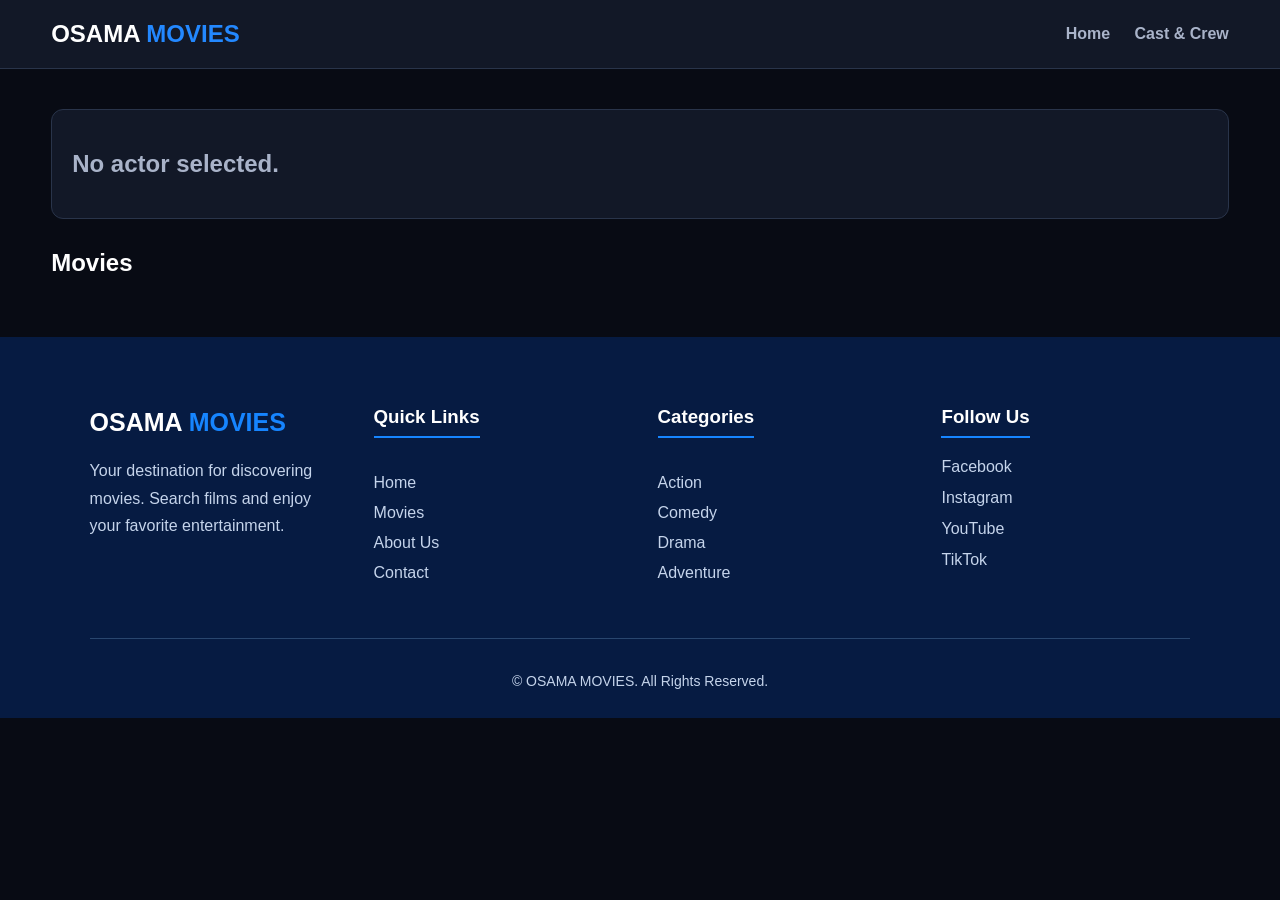
<file: actor.html>
<!DOCTYPE html>
<html lang="en">
<head>
  <meta charset="UTF-8">
  <meta name="viewport" content="width=device-width, initial-scale=1.0">
  <title>Actor Films | Osama Movies</title>
  <style>
    :root {
      --background: #080b14;
      --surface: #121827;
      --surface-light: #1b2437;
      --text: #f5f7ff;
      --muted: #a9b3c9;
      --blue: #2388ff;
      --border: #29344a;
      --radius-md: 12px;
      --radius-sm: 8px;
    }
    body { font-family: "Segoe UI", Arial, sans-serif; background: var(--background); color: var(--text); margin: 0; padding: 0; }
    
    .navbar { display: flex; justify-content: space-between; padding: 20px 4%; background: var(--surface); border-bottom: 1px solid var(--border); align-items: center; }
    .logo { font-size: 1.5rem; font-weight: 900; text-decoration: none; color: white; }
    .logo span { color: var(--blue); }
    .navbar nav a { color: var(--muted); text-decoration: none; margin-left: 20px; font-weight: 600; }
    .navbar nav a:hover { color: var(--blue); }
    
    .container { max-width: 1200px; margin: 40px auto; padding: 0 4%; }
    
    .actor-profile { display: flex; align-items: center; gap: 20px; margin-bottom: 30px; background: var(--surface); padding: 20px; border-radius: var(--radius-md); border: 1px solid var(--border); }
    .actor-avatar-large { width: 80px; height: 80px; border-radius: 50%; background: var(--surface-light); border: 3px solid var(--blue); display: flex; align-items: center; justify-content: center; font-size: 2rem; overflow: hidden; flex-shrink: 0; }
    .actor-avatar-large img { width: 100%; height: 100%; object-fit: cover; }
    .actor-details h1 { margin: 0 0 5px 0; font-size: 2rem; color: white; }
    .actor-details p { color: var(--muted); margin: 0; font-size: 1rem; }

    .movie-grid {
      display: grid;
      grid-template-columns: repeat(auto-fill, minmax(150px, 1fr));
      gap: 20px;
    }
    .movie-card {
      background: var(--surface);
      border: 1px solid var(--border);
      border-radius: var(--radius-md);
      overflow: hidden;
      transition: transform 0.3s, border-color 0.3s;
      display: flex;
      flex-direction: column;
    }
    .movie-card:hover {
      transform: translateY(-4px);
      border-color: var(--blue);
    }
    .movie-poster { width: 100%; aspect-ratio: 2 / 3; object-fit: cover; background: var(--surface-light); }
    .movie-info { padding: 12px; display: flex; flex-direction: column; flex: 1; }
    .movie-info h3 { font-size: 1rem; margin: 0 0 4px 0; color: white; white-space: nowrap; overflow: hidden; text-overflow: ellipsis; }
    .movie-info p { font-size: 0.85rem; color: var(--muted); margin: 0 0 12px 0; }
    .watch-button { display: block; text-align: center; background: var(--blue); color: white; padding: 8px; border-radius: var(--radius-sm); font-weight: bold; margin-top: auto; text-decoration: none; }
    .watch-button:hover { background: #0869d5; }

    
/* OSAMA MOVIES FOOTER */

.main-footer {
    background: #061b42;
    color: white;
    padding: 50px 7% 15px;
    font-family: Arial, sans-serif;
}

.footer-container {
    display: grid;
    grid-template-columns: repeat(4, 1fr);
    gap: 35px;
    max-width: 1200px;
    margin: auto;
}

.footer-section h3 {
    color: #ffffff;
    margin-bottom: 20px;
    border-bottom: 2px solid #1685ff;
    display: inline-block;
    padding-bottom: 8px;
}

.footer-logo {
    color: #ffffff;
    font-size: 25px;
    font-weight: bold;
}

.footer-logo span {
    color: #1685ff;
}

.footer-section p {
    color: #c5d4eb;
    line-height: 1.7;
}

.footer-section ul {
    list-style: none;
    padding: 0;
}

.footer-section ul li {
    margin-bottom: 12px;
}

.footer-section a {
    color: #c5d4eb;
    text-decoration: none;
    transition: 0.3s;
}

.footer-section a:hover {
    color: #1685ff;
    padding-left: 5px;
}

.social-links {
    display: flex;
    flex-direction: column;
    gap: 13px;
}

.footer-bottom {
    border-top: 1px solid #29466e;
    margin-top: 40px;
    padding-top: 20px;
    text-align: center;
    color: #c5d4eb;
    font-size: 14px;
}

.footer-bottom strong {
    color: #1685ff;
}

/* Mobile responsive */

@media (max-width: 768px) {
    .footer-container {
        grid-template-columns: repeat(2, 1fr);
    }
}

@media (max-width: 480px) {
    .footer-container {
        grid-template-columns: 1fr;
    }

    .main-footer {
        padding: 35px 7% 15px;
    }
}

  </style>
</head>
<body>

  <header class="navbar">
    <a class="logo" href="index.html">OSAMA <span>MOVIES</span></a>
    <nav>
      <a href="index.html">Home</a>
      <a href="cast.html">Cast & Crew</a>
    </nav>
  </header>

  <div class="container">
    <div class="actor-profile" id="actorProfile"></div>
    <h2 style="margin-bottom: 20px; color: white;" id="filmsTitle">Movies</h2>
    <div id="actorMovies" class="movie-grid"></div>
  </div>
    <footer class="main-footer">
    <div class="footer-container">

      <!-- Logo and description -->
      <div class="footer-section">
        <h2 class="footer-logo">
          OSAMA <span>MOVIES</span>
        </h2>
        <p>
          Your destination for discovering movies.
          Search films and enjoy your favorite entertainment.
        </p>
      </div>

      <!-- Quick links -->
      <div class="footer-section">
        <h3>Quick Links</h3>
        <ul>
          <li><a href="index.html">Home</a></li>
          <li><a href="index.html#movies">Movies</a></li>
          <li><a href="about.html">About Us</a></li>
          <li><a href="contact.html">Contact</a></li>
        </ul>
      </div>

      <!-- Categories -->
      <div class="footer-section">
        <h3>Categories</h3>
        <ul>
          <li><a href="#">Action</a></li>
          <li><a href="#">Comedy</a></li>
          <li><a href="#">Drama</a></li>
          <li><a href="#">Adventure</a></li>
        </ul>
      </div>

      <!-- Social media -->
      <div class="footer-section">
        <h3>Follow Us</h3>
        <div class="social-links">
          <a href="#" target="_blank">Facebook</a>
          <a href="#" target="_blank">Instagram</a>
          <a href="#" target="_blank">YouTube</a>
          <a href="#" target="_blank">TikTok</a>
        </div>
      </div>

    </div>

    <div class="footer-bottom">
      <p>&copy; <span id="yearNow"></span> OSAMA MOVIES. All Rights Reserved.</p>
      
    </div>
  </footer>

  <script>
    const DB_NAME = "osama_movies_db";
    const DB_VERSION = 2;
    const POSTER_STORE = "posters";

    function openDB() {
      return new Promise((resolve, reject) => {
        const req = indexedDB.open(DB_NAME, DB_VERSION);
        req.onupgradeneeded = () => {
          const db = req.result;
          if (!db.objectStoreNames.contains("videos")) db.createObjectStore("videos");
          if (!db.objectStoreNames.contains(POSTER_STORE)) db.createObjectStore(POSTER_STORE);
        };
        req.onsuccess = () => resolve(req.result);
        req.onerror = () => reject(req.error);
      });
    }

    async function getPosterBlob(id) {
      const db = await openDB();
      return new Promise((res, rej) => {
        const tx = db.transaction(POSTER_STORE, "readonly");
        const req = tx.objectStore(POSTER_STORE).get(id);
        req.onsuccess = () => res(req.result || null);
        req.onerror = () => rej(req.error);
      });
    }

    async function resolvePoster(film) {
      if (film.hasLocalPoster) {
        try {
          const blob = await getPosterBlob(film.id);
          if (blob) return URL.createObjectURL(blob);
        } catch {}
      }
      return film.poster || "";
    }

    async function resolveActorImage(imageString, actorName) {
      if (!imageString) return `<span>${actorName.charAt(0).toUpperCase()}</span>`; 
      if (imageString.startsWith("local:")) {
        const imgId = imageString.replace("local:", "");
        try {
           const blob = await getPosterBlob(imgId);
           if (blob) return `<img src="${URL.createObjectURL(blob)}" alt="${actorName}">`;
        } catch {}
      } else {
        return `<img src="${imageString}" alt="${actorName}">`;
      }
      return `<span>${actorName.charAt(0).toUpperCase()}</span>`;
    }

    const FILMS_KEY = "osama_free_films";
    const actorProfile = document.getElementById("actorProfile");
    const actorMovies = document.getElementById("actorMovies");
    const filmsTitle = document.getElementById("filmsTitle");

    function loadFilms() {
      try {
        const raw = localStorage.getItem(FILMS_KEY);
        return raw ? JSON.parse(raw) : [];
      } catch { return []; }
    }

    async function renderActor() {
      // ✅ Fata izina ry'umukinnyi muri URL (nka: actor.html?name=rocky)
      const urlParams = new URLSearchParams(window.location.search);
      const actorName = urlParams.get('name'); // ✅ Hano twahinduye 'id' tuyita 'name'

      if (!actorName) {
        actorProfile.innerHTML = `<h2 style="color:var(--muted);">No actor selected.</h2>`;
        return;
      }

      const films = loadFilms();
      
      // Shakisha filimi zifite uyu mukinnyi
      const actorFilms = films.filter(f => 
        f.cast && f.cast.split(",").map(a => a.trim().toLowerCase()).includes(actorName.toLowerCase())
      );

      if (actorFilms.length === 0) {
        actorProfile.innerHTML = `<h2 style="color:var(--muted);">Actor not found in any film.</h2>`;
        return;
      }

      // Fata amakuru y'umukinnyi (Bio, Image) kuva kuri filimi ye ya mbere
      const actorData = actorFilms[0]; 
      const bio = actorData.castBio || "No biography available.";
      const image = actorData.castImage || "";

      // Erekana Profile ye
      const avatarHtml = await resolveActorImage(image, actorName);
      actorProfile.innerHTML = `
        <div class="actor-avatar-large">${avatarHtml}</div>
        <div class="actor-details">
          <h1>${actorName}</h1>
          <p>${bio}</p>
        </div>
      `;

      filmsTitle.textContent = `Movies by ${actorName}`;

      // Erekana filimi ze
      actorMovies.innerHTML = "";
      for (const film of actorFilms) {
        const posterSrc = await resolvePoster(film);
        const posterHtml = posterSrc 
          ? `<img src="${posterSrc}" class="movie-poster" alt="poster">` 
          : `<div class="movie-poster" style="display:grid;place-items:center;font-size:0.8rem;">No img</div>`;

        const card = document.createElement("article");
        card.className = "movie-card";
        card.innerHTML = `
          ${posterHtml}
          <div class="movie-info">
            <h3>${film.title}</h3>
            <p>${film.year || 'N/A'} · ${film.category || 'Movie'}</p>
            <a href="watch.html?id=${encodeURIComponent(film.id)}" class="watch-button">▶ Watch Free</a>
          </div>
        `;
        actorMovies.appendChild(card);
      }
    }

    renderActor();
  </script>
</body>
</html>
</file>
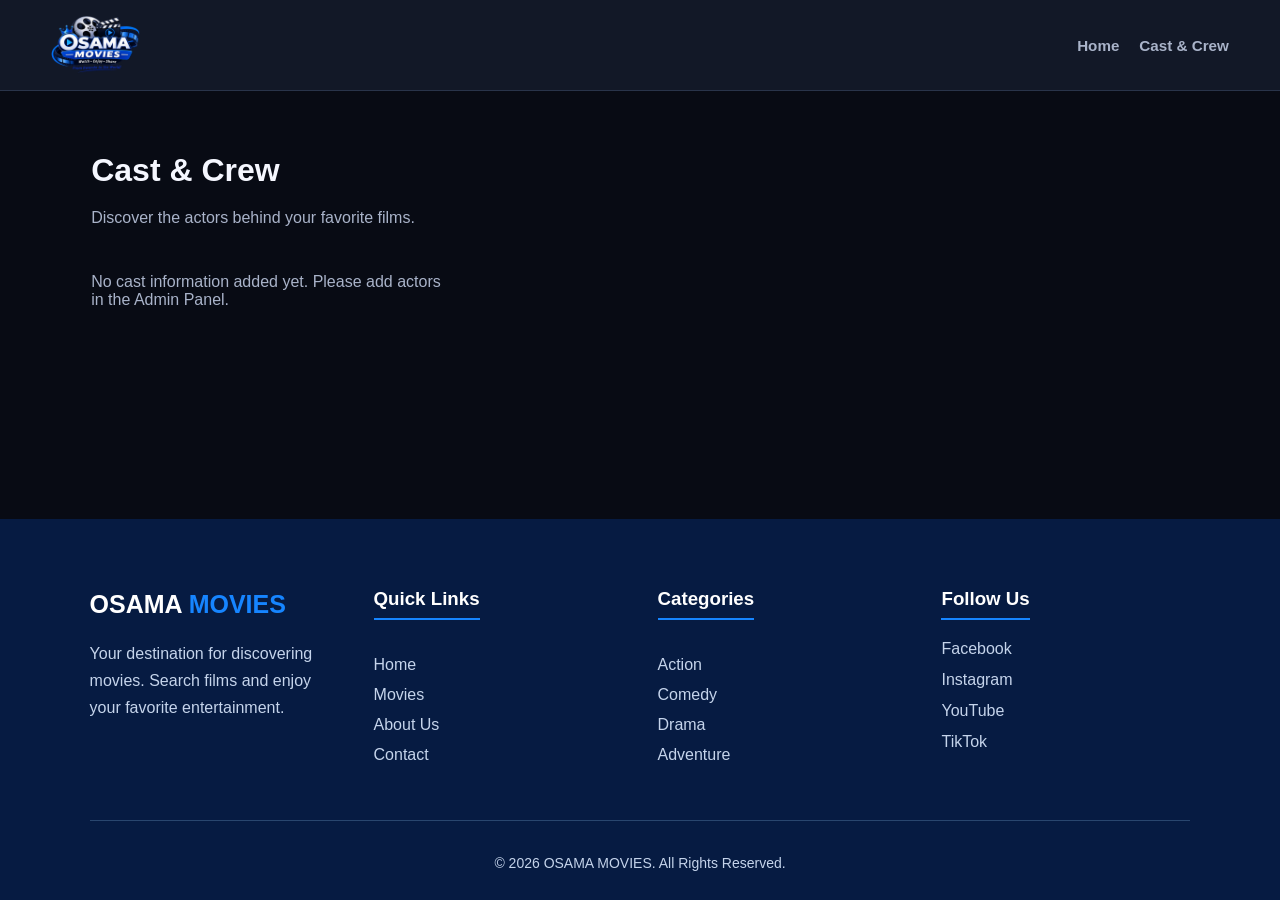
<file: cast.html>
<!DOCTYPE html>
<html lang="en">
<head>
  <meta charset="UTF-8">
  <meta name="viewport" content="width=device-width, initial-scale=1.0">
  <title>Cast & Crew | Osama Movies</title>
  <!-- Browser Tab Logo (Favicon) -->
<link rel="icon" type="image/png" href="logo.png">
  <style>
    :root {
      --background: #080b14;
      --surface: #121827;
      --surface-light: #1b2437;
      --text: #f5f7ff;
      --muted: #a9b3c9;
      --blue: #2388ff;
      --blue-dark: #0869d5;
      --border: #29344a;
      --radius-md: 12px;
      --radius-sm: 8px;
    }
    body { font-family: "Segoe UI", Arial, sans-serif; background: var(--background); color: var(--text); margin: 0; padding: 0; min-height: 100vh; display: flex; flex-direction: column; }
    
    .navbar { display: flex; justify-content: space-between; padding: 15px 4%; background: var(--surface); border-bottom: 1px solid var(--border); align-items: center; }
    
    /* Logo muri Navbar */
    .logo { display: flex; align-items: center; text-decoration: none; }
    .logo img { height: 60px; width: auto; transition: transform 0.2s ease; }
    .logo img:hover { transform: scale(1.05); }

    .navbar nav { display: flex; gap: 20px; align-items: center; }
    .navbar nav a { color: var(--muted); text-decoration: none; font-weight: 600; font-size: 0.95rem; }
    .navbar nav a:hover { color: var(--blue); }
    
    .container { max-width: 1200px; margin: 40px auto; padding: 0 4%; flex: 1; width: 100%; box-sizing: border-box; }
    h1 { font-size: 2rem; margin-bottom: 20px; }
    
    .cast-grid { display: grid; grid-template-columns: repeat(auto-fill, minmax(320px, 1fr)); gap: 24px; }
    
    .cast-card { background: var(--surface); border: 1px solid var(--border); border-radius: var(--radius-md); padding: 20px; transition: transform 0.2s, border-color 0.2s; }
    .cast-card:hover { border-color: var(--blue); transform: translateY(-4px); }
    
    .cast-header { display: flex; align-items: center; gap: 15px; margin-bottom: 15px; }
    .actor-link { display: flex; align-items: center; gap: 15px; text-decoration: none; width: 100%; }
    .actor-link:hover h3 { color: var(--blue-dark); }
    
    .actor-avatar { width: 50px; height: 50px; border-radius: 50%; background: var(--surface-light); border: 2px solid var(--border); display: flex; align-items: center; justify-content: center; font-size: 1.2rem; overflow: hidden; flex-shrink: 0; transition: border-color 0.2s; }
    .actor-link:hover .actor-avatar { border-color: var(--blue); }
    .actor-avatar img { width: 100%; height: 100%; object-fit: cover; }

    .cast-card h3 { color: var(--blue); margin: 0; font-size: 1.4rem; transition: color 0.2s; }
    .cast-card p { color: var(--muted); font-size: 0.95rem; margin-bottom: 20px; line-height: 1.6; }
    
    .film-list { list-style: none; padding: 0; border-top: 1px solid var(--border); padding-top: 15px; display: flex; flex-direction: column; gap: 10px; }
    .film-item { display: flex; align-items: center; gap: 15px; background: var(--surface-light); padding: 10px; border-radius: var(--radius-sm); text-decoration: none; transition: background 0.2s; }
    .film-item:hover { background: var(--border); }
    .film-poster-small { width: 45px; height: 65px; border-radius: 6px; object-fit: cover; background: var(--background); flex-shrink: 0; }
    .film-info-small { display: flex; flex-direction: column; }
    .film-title { color: white; font-size: 0.95rem; font-weight: 700; margin-bottom: 2px; }
    .film-year { color: var(--muted); font-size: 0.8rem; }
    .film-watch-btn { margin-left: auto; color: var(--blue); font-size: 0.8rem; font-weight: bold; }

    /* ============================================================
       ✅ FOOTER NSHYA (Dore CSS wanyeretse)
       ============================================================ */
    .main-footer {
        background: #061b42;
        color: white;
        padding: 50px 7% 15px;
        font-family: Arial, sans-serif;
        margin-top: auto;
    }

    .footer-container {
        display: grid;
        grid-template-columns: repeat(4, 1fr);
        gap: 35px;
        max-width: 1200px;
        margin: auto;
    }

    .footer-section h3 {
        color: #ffffff;
        margin-bottom: 20px;
        border-bottom: 2px solid #1685ff;
        display: inline-block;
        padding-bottom: 8px;
    }

    .footer-logo {
        color: #ffffff;
        font-size: 25px;
        font-weight: bold;
    }

    .footer-logo span {
        color: #1685ff;
    }

    .footer-section p {
        color: #c5d4eb;
        line-height: 1.7;
    }

    .footer-section ul {
        list-style: none;
        padding: 0;
    }

    .footer-section ul li {
        margin-bottom: 12px;
    }

    .footer-section a {
        color: #c5d4eb;
        text-decoration: none;
        transition: 0.3s;
    }

    .footer-section a:hover {
        color: #1685ff;
        padding-left: 5px;
    }

    .social-links {
        display: flex;
        flex-direction: column;
        gap: 13px;
    }

    .footer-bottom {
        border-top: 1px solid #29466e;
        margin-top: 40px;
        padding-top: 20px;
        text-align: center;
        color: #c5d4eb;
        font-size: 14px;
    }

    .footer-bottom strong {
        color: #1685ff;
    }

    /* Mobile responsive */
    @media (max-width: 768px) {
        .footer-container {
            grid-template-columns: repeat(2, 1fr);
        }
    }

    @media (max-width: 480px) {
        .footer-container {
            grid-template-columns: 1fr;
        }

        .main-footer {
            padding: 35px 7% 15px;
        }
    }

    /* Mobile ya Navbar na Cast */
    @media (max-width: 900px) {
      .logo img { height: 45px; }
      .navbar { flex-wrap: wrap; justify-content: center; gap: 10px; }
    }
  </style>
</head>
<body>

  <header class="navbar">
    <a class="logo" href="index.html">
      <img src="logo.png" alt="Osama Movies Logo">
    </a>
    <nav>
      <a href="index.html">Home</a>
      <a href="cast.html">Cast & Crew</a>
    </nav>
  </header>

  <div class="container">
    <h1>Cast & Crew</h1>
    <p style="color: var(--muted); margin-bottom: 30px;">Discover the actors behind your favorite films.</p>
    
    <div id="castGrid" class="cast-grid"></div>
  </div>

  <!-- ============================================================
       ✅ FOOTER (Nk'uko wayanditse)
       ============================================================ -->
  <footer class="main-footer">
    <div class="footer-container">

      <!-- Logo and description -->
      <div class="footer-section">
        <h2 class="footer-logo">
          OSAMA <span>MOVIES</span>
        </h2>
        <p>
          Your destination for discovering movies.
          Search films and enjoy your favorite entertainment.
        </p>
      </div>

      <!-- Quick links -->
      <div class="footer-section">
        <h3>Quick Links</h3>
        <ul>
          <li><a href="index.html">Home</a></li>
          <li><a href="index.html#movies">Movies</a></li>
          <li><a href="about.html">About Us</a></li>
          <li><a href="contact.html">Contact</a></li>
        </ul>
      </div>

      <!-- Categories -->
      <div class="footer-section">
        <h3>Categories</h3>
        <ul>
          <li><a href="#">Action</a></li>
          <li><a href="#">Comedy</a></li>
          <li><a href="#">Drama</a></li>
          <li><a href="#">Adventure</a></li>
        </ul>
      </div>

      <!-- Social media -->
      <div class="footer-section">
        <h3>Follow Us</h3>
        <div class="social-links">
          <a href="#" target="_blank">Facebook</a>
          <a href="#" target="_blank">Instagram</a>
          <a href="#" target="_blank">YouTube</a>
          <a href="#" target="_blank">TikTok</a>
        </div>
      </div>

    </div>

    <div class="footer-bottom">
      <p>&copy; <span id="yearNow"></span> OSAMA MOVIES. All Rights Reserved.</p>
      
    </div>
  </footer>

  <script>
    /* ============================================================
       IndexedDB helper (Gusoma amafoto yabitswe)
       ============================================================ */
    const DB_NAME = "osama_movies_db";
    const DB_VERSION = 2;
    const POSTER_STORE = "posters";

    function openDB() {
      return new Promise((resolve, reject) => {
        const req = indexedDB.open(DB_NAME, DB_VERSION);
        req.onupgradeneeded = () => {
          const db = req.result;
          if (!db.objectStoreNames.contains("videos")) db.createObjectStore("videos");
          if (!db.objectStoreNames.contains(POSTER_STORE)) db.createObjectStore(POSTER_STORE);
        };
        req.onsuccess = () => resolve(req.result);
        req.onerror = () => reject(req.error);
      });
    }

    async function getPosterBlob(id) {
      const db = await openDB();
      return new Promise((res, rej) => {
        const tx = db.transaction(POSTER_STORE, "readonly");
        const req = tx.objectStore(POSTER_STORE).get(id);
        req.onsuccess = () => res(req.result || null);
        req.onerror = () => rej(req.error);
      });
    }

    async function resolvePoster(film) {
      if (film.hasLocalPoster) {
        try {
          const blob = await getPosterBlob(film.id);
          if (blob) return URL.createObjectURL(blob);
        } catch {}
      }
      return film.poster || "";
    }

    async function resolveActorImage(imageString, actorName) {
      if (!imageString) return `<span>${actorName.charAt(0).toUpperCase()}</span>`; 
      
      if (imageString.startsWith("local:")) {
        const imgId = imageString.replace("local:", "");
        try {
           const blob = await getPosterBlob(imgId);
           if (blob) return `<img src="${URL.createObjectURL(blob)}" alt="${actorName}">`;
        } catch {}
      } else {
        return `<img src="${imageString}" alt="${actorName}">`;
      }
      
      return `<span>${actorName.charAt(0).toUpperCase()}</span>`;
    }

    /* ============================================================
       Cast Page Logic
       ============================================================ */
    const FILMS_KEY = "osama_free_films";
    const castGrid = document.getElementById("castGrid");

    function loadFilms() {
      try {
        const raw = localStorage.getItem(FILMS_KEY);
        return raw ? JSON.parse(raw) : [];
      } catch { return []; }
    }

    async function renderCast() {
      const films = loadFilms();
      const filmsWithCast = films.filter(f => f.cast && f.cast.trim() !== "");
      
      if (!filmsWithCast.length) {
        castGrid.innerHTML = "<p style='color:var(--muted);'>No cast information added yet. Please add actors in the Admin Panel.</p>";
        return;
      }

      const actorsMap = {};

      filmsWithCast.forEach(film => {
        const actors = film.cast.split(",").map(a => a.trim());
        
        actors.forEach(actorName => {
          if (!actorName) return;
          if (!actorsMap[actorName]) {
            actorsMap[actorName] = {
              name: actorName,
              bio: film.castBio || "No biography available.",
              image: film.castImage || "", 
              films: []
            };
          }
          actorsMap[actorName].films.push(film);
        });
      });

      castGrid.innerHTML = "";

      for (const actor of Object.values(actorsMap)) {
        const avatarHtml = await resolveActorImage(actor.image, actor.name);

        let filmsHtml = "";
        for (const f of actor.films) {
          const posterSrc = await resolvePoster(f);
          const posterHtml = posterSrc 
            ? `<img src="${posterSrc}" class="film-poster-small" alt="poster">` 
            : `<div class="film-poster-small" style="display:grid;place-items:center;font-size:0.6rem;">No img</div>`;

          filmsHtml += `
            <a href="watch.html?id=${encodeURIComponent(f.id)}" class="film-item">
              ${posterHtml}
              <div class="film-info-small">
                <span class="film-title">${f.title}</span>
                <span class="film-year">${f.year || 'N/A'} · ${f.category || 'Movie'}</span>
              </div>
              <span class="film-watch-btn">▶ Watch</span>
            </a>
          `;
        }

        const card = document.createElement("div");
        card.className = "cast-card";
        
        card.innerHTML = `
          <a href="actor.html?name=${encodeURIComponent(actor.name)}" class="actor-link">
            <div class="actor-avatar">${avatarHtml}</div>
            <h3>${actor.name}</h3>
          </a>
          <p>${actor.bio}</p>
          <h4 style="font-size: 0.95rem; margin-bottom: 12px; color: white;">Movies:</h4>
          <div style="display: flex; flex-direction: column; gap: 10px;">
            ${filmsHtml}
          </div>
        `;
        castGrid.appendChild(card);
      }
    }

    document.getElementById("yearNow").textContent = new Date().getFullYear();
    renderCast();
  </script>
</body>
</html>
</file>
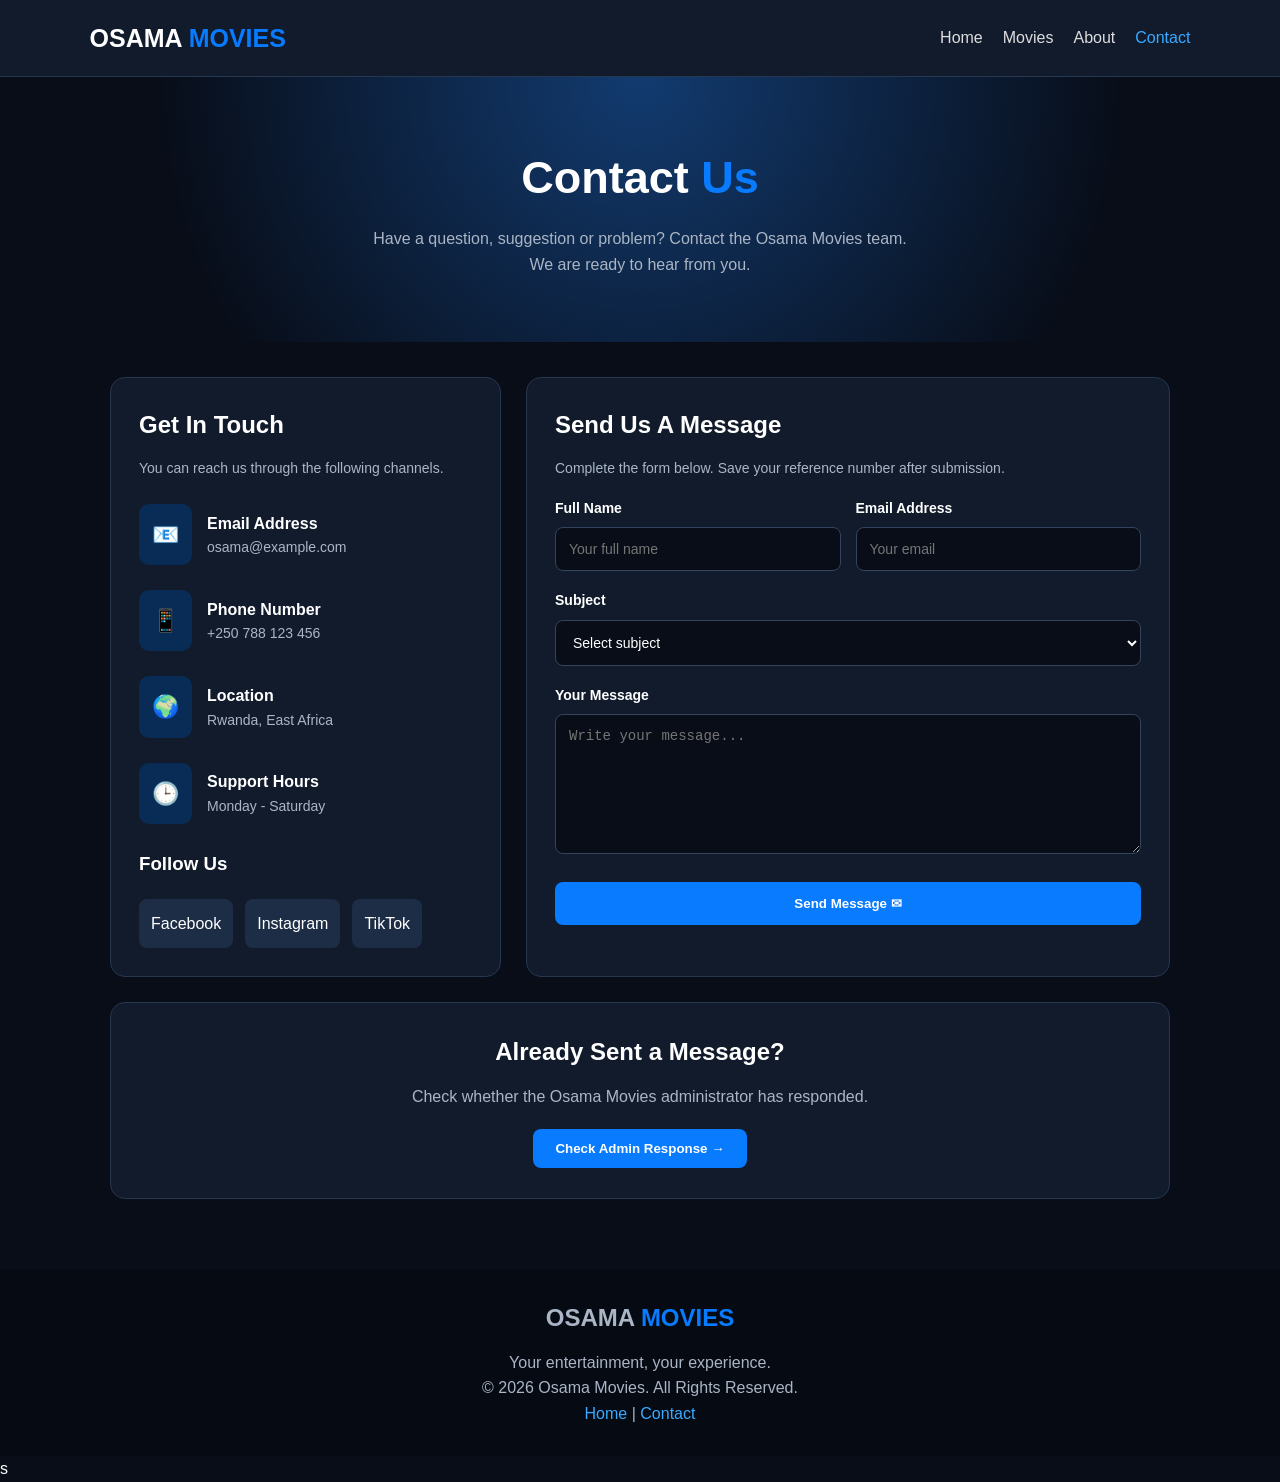
<file: contact.html>
<!DOCTYPE html>
<html lang="en">
<head>
<meta charset="UTF-8">
<meta name="viewport" content="width=device-width, initial-scale=1.0">
<title>Contact Us | Osama Movies</title>
<!-- Browser Tab Logo (Favicon) -->
<link rel="icon" type="image/png" href="logo.png">
<style>
*{margin:0;padding:0;box-sizing:border-box}
body{font-family:Arial,sans-serif;background:#080d18;color:white;line-height:1.6}
header{background:#111b2c;padding:18px 7%;display:flex;justify-content:space-between;align-items:center;flex-wrap:wrap;gap:15px;border-bottom:1px solid #263750}
.logo{font-size:25px;font-weight:bold;color:white;text-decoration:none}
.logo span{color:#087bff}
nav{display:flex;gap:20px;flex-wrap:wrap}
nav a{color:#ddd;text-decoration:none}
nav a:hover,nav a.active{color:#39aaff}
.hero{text-align:center;padding:65px 20px;background:radial-gradient(circle at top,#123b70,transparent 70%)}
.hero h1{font-size:45px;margin-bottom:12px}
.hero h1 span{color:#087bff}
.hero p{color:#aab5c5;max-width:550px;margin:auto}
.container{max-width:1100px;margin:auto;padding:35px 20px 70px}
.grid{display:grid;grid-template-columns:.85fr 1.4fr;gap:25px}
.panel{background:#111b2c;border:1px solid #263750;border-radius:15px;padding:28px}
h2{margin-bottom:12px}
.muted{color:#aab5c5;font-size:14px}
.info{display:flex;gap:15px;align-items:center;margin:25px 0}
.icon{background:#092c56;padding:13px;border-radius:10px;font-size:22px}
.info a{color:#aab5c5;text-decoration:none}
.info a:hover{color:#39aaff}
.social{display:flex;gap:12px;margin-top:20px}
.social a{background:#1c2d45;color:white;text-decoration:none;padding:12px;border-radius:8px}
.social a:hover{background:#087bff}
.form-row{display:grid;grid-template-columns:1fr 1fr;gap:15px}
.form-group{margin-top:18px}
label{display:block;margin-bottom:8px;font-weight:bold;font-size:14px}
input,select,textarea{width:100%;padding:13px;background:#080d18;border:1px solid #34445c;border-radius:8px;color:white;font-size:14px;outline:none}
input:focus,select:focus,textarea:focus{border-color:#087bff}
textarea{min-height:140px;resize:vertical}
button{width:100%;padding:14px;background:#087bff;color:white;border:0;border-radius:8px;font-weight:bold;cursor:pointer;margin-top:20px}
button:hover{background:#0053c7}
#status{margin-top:18px;color:#65d9a1;overflow-wrap:anywhere}
.response{margin-top:25px;text-align:center;padding:30px;background:#111b2c;border:1px solid #263750;border-radius:15px}
.response p{color:#aab5c5;margin:10px 0 20px}
.response button{display:inline-block;background:#087bff;color:white;padding:12px 22px;border-radius:8px;text-decoration:none;width:auto;margin-top:0;}
footer{text-align:center;background:#050a13;padding:30px 15px;color:#aab5c5}
footer span{color:#087bff}
footer a{color:#39aaff;text-decoration:none}
@media(max-width:750px){.grid{grid-template-columns:1fr}header{justify-content:center}nav{justify-content:center}}
@media(max-width:500px){.form-row{grid-template-columns:1fr;gap:0}.hero h1{font-size:35px}.panel{padding:20px}}

/* ✅ MODAL STYLES (Kuri Check Response) */
.modal {
  display: none; 
  position: fixed; 
  z-index: 1000; 
  left: 0; top: 0; 
  width: 100%; height: 100%; 
  background-color: rgba(0,0,0,0.8); 
  backdrop-filter: blur(5px);
  align-items: center;
  justify-content: center;
}
.modal-content {
  background: #111b2c; 
  border: 1px solid #34445c;
  border-radius: 15px; 
  padding: 30px; 
  max-width: 500px; 
  width: 90%; 
  position: relative;
  box-shadow: 0 10px 30px rgba(0,0,0,0.5);
}
.close-btn {
  position: absolute; top: 15px; right: 20px;
  font-size: 24px; color: #aab5c5; cursor: pointer;
}
.close-btn:hover { color: #087bff; }
.msg-details{background:#080d18;padding:15px;border-radius:8px;border-left:3px solid #087bff;margin-bottom:15px; text-align:left;}
.msg-details strong{color:#39aaff;}
.reply-box{background:#0c1f38;padding:15px;border-radius:8px;border-left:3px solid #65d9a1; text-align:left;}
.reply-box strong{color:#65d9a1;}
</style>
</head>

<body>

<header>
    <a href="index.html" class="logo">OSAMA <span>MOVIES</span></a>
    <nav>
        <a href="index.html">Home</a>
        <a href="index.html#movies">Movies</a>
        <a href="about.html">About</a>
        <a href="contact.html" class="active">Contact</a>
    </nav>
</header>

<section class="hero">
    <h1>Contact <span>Us</span></h1>
    <p>Have a question, suggestion or problem? Contact the Osama Movies team. We are ready to hear from you.</p>
</section>

<main class="container">

<div class="grid">

<section class="panel">
    <h2>Get In Touch</h2>
    <p class="muted">You can reach us through the following channels.</p>

    <div class="info">
        <div class="icon">📧</div>
        <div>
            <strong>Email Address</strong>
            <p class="muted">osama@example.com</p>
        </div>
    </div>

    <div class="info">
        <div class="icon">📱</div>
        <div>
            <strong>Phone Number</strong>
            <p class="muted">+250 788 123 456</p>
        </div>
    </div>

    <div class="info">
        <div class="icon">🌍</div>
        <div>
            <strong>Location</strong>
            <p class="muted">Rwanda, East Africa</p>
        </div>
    </div>

    <div class="info">
        <div class="icon">🕒</div>
        <div>
            <strong>Support Hours</strong>
            <p class="muted">Monday - Saturday</p>
        </div>
    </div>

    <h3>Follow Us</h3>
    <div class="social">
        <a href="https://facebook.com/" target="_blank">Facebook</a>
        <a href="https://instagram.com/" target="_blank">Instagram</a>
        <a href="https://tiktok.com/" target="_blank">TikTok</a>
    </div>
</section>

<section class="panel">
    <h2>Send Us A Message</h2>
    <p class="muted">Complete the form below. Save your reference number after submission.</p>

    <form id="contactForm">

        <div class="form-row">
            <div class="form-group">
                <label for="name">Full Name</label>
                <input type="text" id="name" placeholder="Your full name" required>
            </div>

            <div class="form-group">
                <label for="email">Email Address</label>
                <input type="email" id="email" placeholder="Your email" required>
            </div>
        </div>

        <div class="form-group">
            <label for="subject">Subject</label>
            <select id="subject" required>
                <option value="">Select subject</option>
                <option>General Inquiry</option>
                <option>Technical Support</option>
                <option>Movie Request</option>
                <option>Report a Problem</option>
                <option>Suggestion</option>
            </select>
        </div>

        <div class="form-group">
            <label for="message">Your Message</label>
            <textarea id="message" placeholder="Write your message..." required></textarea>
        </div>

        <button type="submit">Send Message ✉</button>
        <div id="status" aria-live="polite"></div>

    </form>
</section>

</div>

<!-- ✅ HANO: Iyi ni buto ihinduye ijya muri Modal (Ntabwo ijya kuri page indi) -->
<section class="response">
    <h2>Already Sent a Message?</h2>
    <p>Check whether the Osama Movies administrator has responded.</p>
    <button onclick="openModal()">Check Admin Response →</button>
</section>

</main>

<!-- ✅ MODAL YO KUREBA IGISUBIZO -->
<div id="responseModal" class="modal">
  <div class="modal-content">
    <span class="close-btn" onclick="closeModal()">&times;</span>
    <h2 style="color:#39aaff; margin-bottom:15px;">Check Response</h2>
    <div class="form-group">
      <label for="refNum">Reference Number</label>
      <input type="text" id="refNum" placeholder="e.g. OSM-12345678">
    </div>
    <button onclick="checkResponse()">🔍 Check Now</button>

    <div id="modalResponseBox" style="margin-top:20px;">
      <!-- Ibyavuye mu bushakashatsi bizaza hano -->
    </div>
  </div>
</div>

<footer>
    <h2>OSAMA <span>MOVIES</span></h2>
    <p>Your entertainment, your experience.</p>
    <p>© 2026 Osama Movies. All Rights Reserved.</p>
    <p><a href="index.html">Home</a> | <a href="contact.html">Contact</a></p>
</footer>

<script>
// ✅ Iyi ni yo KEY ihuye na admin.html
const MESSAGES_KEY = "osama_contact_messages"; 

/* ============================================================
   1) LOGIC YO KOOHEREZA UBUTUMWA
   ============================================================ */
const form = document.getElementById("contactForm");
const statusBox = document.getElementById("status");

form.addEventListener("submit", function(e) {
    e.preventDefault();

    const name = document.getElementById("name").value.trim();
    const email = document.getElementById("email").value.trim();
    const subject = document.getElementById("subject").value;
    const message = document.getElementById("message").value.trim();

    if (!name || !email || !subject || !message) {
        statusBox.textContent = "Please complete all fields.";
        return;
    }

    try {
        const messages = JSON.parse(
            localStorage.getItem(MESSAGES_KEY) || "[]"
        );

        const reference = "OSM-" +
            Date.now().toString().slice(-8) +
            Math.floor(Math.random() * 90 + 10);

        messages.push({
            id: reference,
            name,
            email,
            subject,
            message,
            reply: "",
            status: "pending", 
            date: new Date().toISOString(),
            repliedAt: ""
        });

        localStorage.setItem(
            MESSAGES_KEY,
            JSON.stringify(messages)
        );

        statusBox.replaceChildren();

        const success = document.createElement("p");
        success.textContent = "Your message was saved successfully!";
        statusBox.appendChild(success);

        const ref = document.createElement("strong");
        ref.textContent = "Reference: " + reference;
        statusBox.appendChild(ref);

        const instruction = document.createElement("p");
        instruction.textContent = "Save this reference number to check your response.";
        statusBox.appendChild(instruction);

        form.reset();

    } catch (error) {
        statusBox.textContent = "Unable to save your message. Please try again.";
    }
});

/* ============================================================
   2) LOGIC YO KUREBA IGISUBIZO (Muri Modal)
   ============================================================ */
function openModal() {
    document.getElementById("responseModal").style.display = "flex";
    document.getElementById("modalResponseBox").innerHTML = ""; // Siba ibisanzwe
    document.getElementById("refNum").value = "";
}

function closeModal() {
    document.getElementById("responseModal").style.display = "none";
}

function checkResponse() {
    const refNum = document.getElementById("refNum").value.trim();
    const box = document.getElementById("modalResponseBox");

    if (!refNum) {
        box.innerHTML = `<p style="color:#fca5a5; margin-top:10px;">Please enter your reference number.</p>`;
        return;
    }

    try {
        const messages = JSON.parse(localStorage.getItem(MESSAGES_KEY) || "[]");
        const myMsg = messages.find(m => m.id === refNum);

        if (!myMsg) {
            box.innerHTML = `<div class="msg-details" style="border-left-color:#dc2626; color:#fca5a5;"><strong>❌ Not Found</strong><p>No message found with that reference number.</p></div>`;
            return;
        }

        const statusColor = myMsg.status === "replied" ? "#65d9a1" : "#ffc93c";
        const statusText = myMsg.status === "replied" ? "Replied" : "Pending";

        let html = `
            <div class="msg-details">
                <strong>Subject:</strong> ${myMsg.subject}<br>
                <strong>Your Message:</strong><br> ${myMsg.message}<br>
                <span class="muted" style="display:block; margin-top:5px;">Sent: ${new Date(myMsg.date).toLocaleString()}</span>
            </div>
            <h3 style="color:${statusColor}; margin-bottom:10px;">Status: ${statusText}</h3>
        `;

        if (myMsg.reply) {
            html += `
                <div class="reply-box">
                    <strong>Admin Reply:</strong>
                    <p style="margin-top:5px;">${myMsg.reply}</p>
                    <span class="muted" style="display:block; margin-top:8px; font-size:12px;">Replied: ${new Date(myMsg.repliedAt).toLocaleString()}</span>
                </div>
            `;
        } else {
            html += `<p class="muted">Admin has not replied yet. Please check back later.</p>`;
        }

        box.innerHTML = html;

    } catch (error) {
        console.error(error);
        box.innerHTML = `<p style="color:#fca5a5;">Error reading messages.</p>`;
    }
}

// Kugira ngo iyo ukanze hanze ya modal ifunge
window.onclick = function(event) {
    const modal = document.getElementById("responseModal");
    if (event.target === modal) {
        closeModal();
    }
};
</script>

</body>
</html>s
</file>
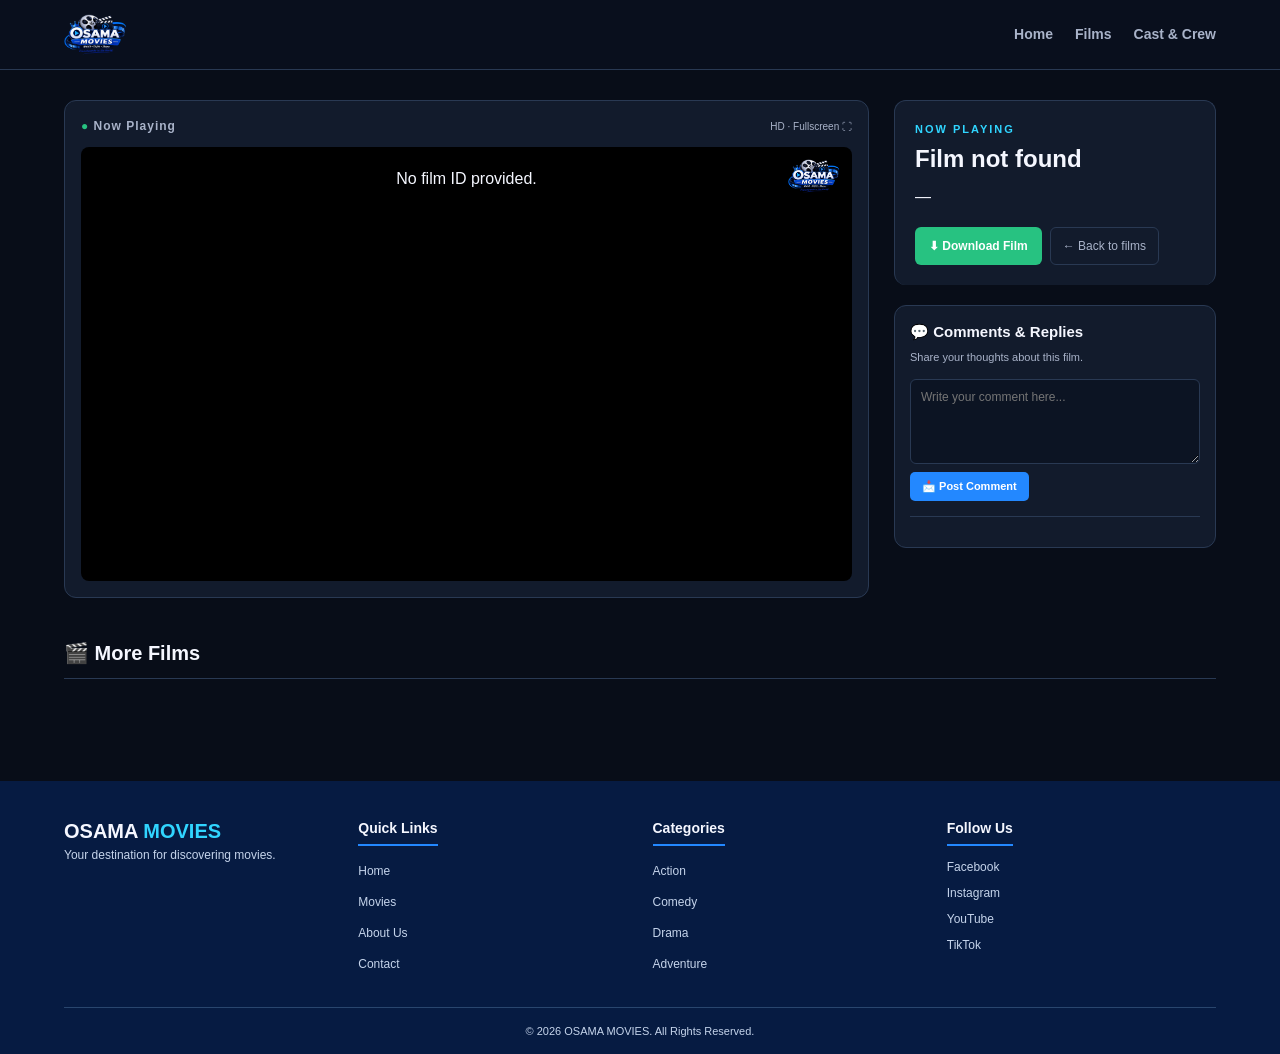
<file: watch.html>
<!DOCTYPE html>
<html lang="en">
<head>
<meta charset="UTF-8">
<meta name="viewport" content="width=device-width, initial-scale=1.0">
<title>Watch | OSAMA MOVIES</title>
<!-- Browser Tab Logo (Favicon) -->
<link rel="icon" type="image/png" href="logo.png">
<style>
:root {
  --bg:#080d18;
  --surface:#121b2c;
  --card:#1b2940;
  --text:#f5f7ff;
  --muted:#a9b3c9;
  --blue:#2388ff;
  --cyan:#30d5ff;
  --green:#27c281;
  --border:#293953;
}

* {
  box-sizing:border-box;
  margin:0;
  padding:0;
}

body {
  font-family:Arial,sans-serif;
  background:var(--bg);
  color:var(--text);
  line-height:1.5;
}

a {
  text-decoration:none;
  color:inherit;
}

img {
  max-width:100%;
  display:block;
}

/* NAVBAR */
.navbar {
  min-height:70px;
  padding:12px 5%;
  display:flex;
  justify-content:space-between;
  align-items:center;
  background:#090f1d;
  border-bottom:1px solid var(--border);
}

.logo img {
  height:42px;
}

nav {
  display:flex;
  gap:22px;
}

nav a {
  color:var(--muted);
  font-size:14px;
  font-weight:bold;
}

nav a:hover {
  color:var(--cyan);
}

/* ============================================================
   MAIN LAYOUT
   ============================================================ */
.watch-page {
  max-width:1400px;
  margin:auto;
  padding:30px 5% 50px;
  display:flex;
  flex-direction:column;
  gap:30px;
}

/* TOP SECTION: Player & Info + Comments */
.top-section {
  display:grid;
  grid-template-columns:minmax(0,2.5fr) minmax(320px,1fr);
  gap:25px;
  align-items:start;
}

.left-column {
  min-width:0;
  display:flex;
  flex-direction:column;
  gap:20px;
}

.right-column {
  min-width:0;
  display:flex;
  flex-direction:column;
  gap:20px;
}

/* PLAYER */
.player-section {
  background:var(--surface);
  padding:16px;
  border:1px solid var(--border);
  border-radius:12px;
}

.player-top-bar {
  display:flex;
  justify-content:space-between;
  align-items:center;
  margin-bottom:12px;
  gap:10px;
}

.player-title {
  font-size:12px;
  font-weight:bold;
  color:var(--muted);
  letter-spacing:1px;
}

.player-title::before {
  content:"● ";
  color:var(--green);
}

.player-hint {
  font-size:10px;
  color:var(--muted);
}

.video-wrapper {
  position:relative;
  width:100%;
  aspect-ratio:16/9;
  background:#000;
  border-radius:8px;
  overflow:hidden;
}

.video-wrapper video {
  width:100%;
  height:100%;
  display:block;
  object-fit:contain;
  background:#000;
}

.video-watermark {
  position:absolute;
  top:12px;
  right:12px;
  height:35px;
  z-index:10;
  pointer-events:none;
}

.big-play-btn {
  position:absolute;
  top:50%;
  left:50%;
  transform:translate(-50%,-50%);
  width:65px;
  height:65px;
  border:0;
  border-radius:50%;
  background:var(--blue);
  color:white;
  font-size:25px;
  cursor:pointer;
  z-index:15;
}

.big-play-btn.hidden {
  display:none;
}

.fs-btn {
  position:absolute;
  right:12px;
  bottom:45px;
  z-index:20;
  padding:7px 10px;
  border:1px solid #ffffff55;
  border-radius:6px;
  background:#0009;
  color:white;
  cursor:pointer;
}

.video-wrapper:fullscreen {
  width:100vw;
  height:100vh;
  border-radius:0;
}

.video-wrapper:fullscreen video {
  height:100%;
}

/* ============================================================
   FILM DETAILS (YAHINDUWE: IRI MU RUBANDE RW'IBURYO)
   ============================================================ */
.watch-header {
  background: var(--surface);
  padding: 20px;
  border: 1px solid var(--border);
  border-radius: 12px;
  border-bottom: none; /* Dukuye umurongo wari uhari mbere */
}

.eyebrow {
  color:var(--cyan);
  font-size:11px;
  font-weight:bold;
  letter-spacing:2px;
  margin-bottom:7px;
}

.watch-details h1 {
  font-size:24px;
  line-height:1.2;
  margin-bottom:12px;
  overflow-wrap:anywhere;
}

.film-meta {
  display:flex;
  flex-wrap:wrap;
  gap:6px;
  margin-bottom:15px;
}

.meta-chip {
  background:var(--card);
  border:1px solid var(--border);
  border-radius:20px;
  padding:4px 8px;
  font-size:10px;
}

.film-description {
  color:var(--muted);
  font-size:13px;
  margin-bottom:18px;
}

.watch-actions {
  display:flex;
  flex-wrap:wrap;
  gap:8px;
}

.download-link {
  background:var(--green);
  color:white;
  padding:10px 14px;
  border-radius:6px;
  font-size:12px;
  font-weight:bold;
  display: flex;
  align-items: center;
  gap: 5px;
}

.secondary-link {
  border:1px solid var(--border);
  padding:9px 12px;
  border-radius:6px;
  color:var(--muted);
  font-size:12px;
}

.secondary-link:hover {
  background: var(--card);
  color: var(--text);
}

/* ============================================================
   COMMENTS SECTION (MURI CARD)
   ============================================================ */
.comments-section {
  background:var(--surface);
  border:1px solid var(--border);
  border-radius:12px;
  padding:15px;
  display:flex;
  flex-direction:column;
}

.comments-title {
  font-size:15px;
  margin-bottom:5px;
}

.comments-subtitle {
  font-size:11px;
  color:var(--muted);
  margin-bottom:14px;
}

.comment-form {
  display:flex;
  flex-direction:column;
  gap:8px;
  padding-bottom:15px;
  margin-bottom:15px;
  border-bottom:1px solid var(--border);
}

.comment-form textarea {
  width:100%;
  min-height:85px;
  padding:10px;
  resize:vertical;
  background:#0c1423;
  color:white;
  border:1px solid var(--border);
  border-radius:6px;
  font-family:inherit;
  font-size:12px;
}

.comment-form textarea:focus {
  outline:none;
  border-color:var(--blue);
}

.comment-submit-btn {
  align-self:flex-start;
  background:var(--blue);
  color:white;
  border:0;
  padding:8px 12px;
  border-radius:5px;
  cursor:pointer;
  font-weight:bold;
  font-size:11px;
}

/* ✅ SCROLL KURI COMMENTS */
.comment-list {
  display:flex;
  flex-direction:column;
  gap:10px;
  max-height: 350px; /* Bihindutse kugira ngo bigaragare neza */
  overflow-y: auto;
  padding-right: 5px;
}

.comment-list::-webkit-scrollbar {
  width: 5px;
}
.comment-list::-webkit-scrollbar-thumb {
  background: var(--border);
  border-radius: 20px;
}

.comment-item {
  background:var(--card);
  border:1px solid var(--border);
  border-radius:8px;
  padding:10px;
}

.comment-head {
  display:flex;
  align-items:center;
  gap:8px;
  margin-bottom:7px;
}

.comment-avatar {
  width:25px;
  height:25px;
  border-radius:50%;
  display:grid;
  place-items:center;
  background:var(--blue);
  color:white;
  font-size:11px;
  font-weight:bold;
}

.comment-user {
  font-size:11px;
  font-weight:bold;
}

.comment-date {
  font-size:9px;
  color:var(--muted);
  margin-left:auto;
}

.comment-body {
  font-size:11px;
  padding-left:33px;
  overflow-wrap:anywhere;
}

.comment-reply {
  margin:10px 0 0 30px;
  padding:9px;
  border-left:3px solid var(--blue);
  background:#2388ff12;
  border-radius:5px;
}

.comment-reply-label {
  color:var(--cyan);
  font-size:10px;
  font-weight:bold;
  margin-bottom:4px;
}

.comment-reply-text {
  font-size:11px;
  overflow-wrap:anywhere;
}

.comments-empty {
  text-align:center;
  color:var(--muted);
  font-size:12px;
  padding:18px 5px;
}

/* ============================================================
   MORE FILMS (MUNSI HOSE)
   ============================================================ */
.side-panel {
  width: 100%;
  margin-top: 10px;
}

.side-panel-title {
  font-size:20px;
  font-weight:bold;
  margin-bottom:16px;
  padding-bottom: 10px;
  border-bottom: 1px solid var(--border);
}

.side-panel-title::before {
  content:"🎬 ";
}

.side-film-list {
  display:grid;
  grid-template-columns:repeat(auto-fill, minmax(180px, 1fr));
  gap:16px;
  padding:3px;
}

.side-film-item {
  display:flex;
  flex-direction:column;
  min-width:0;
  padding:10px;
  background:var(--card);
  border:1px solid var(--border);
  border-radius:10px;
  transition:.25s ease;
}

.side-film-item:hover {
  background:#263852;
  border-color:var(--blue);
  transform:translateY(-5px);
}

.side-film-thumb {
  width:100%;
  aspect-ratio:3/4;
  overflow:hidden;
  border-radius:6px;
  background:#080d18;
  margin-bottom:10px;
  display:grid;
  place-items:center;
  color:var(--muted);
}

.side-film-thumb img {
  width:100%;
  height:100%;
  object-fit:cover;
}

.side-film-info {
  min-width:0;
}

.side-film-title {
  font-size:13px;
  font-weight:bold;
  white-space:nowrap;
  overflow:hidden;
  text-overflow:ellipsis;
}

.side-film-meta {
  font-size:11px;
  color:var(--muted);
  margin-top:4px;
}

.side-film-genres {
  display:flex;
  flex-wrap:wrap;
  gap:4px;
  margin-top:6px;
}

.side-genre-pill {
  font-size:9px;
  padding:2px 6px;
  border-radius:10px;
  background:#263b5d;
  color:var(--cyan);
}

/* FOOTER */
.main-footer {
  background:#061b42;
  padding:35px 5% 15px;
  margin-top:30px;
}

.footer-container {
  max-width:1200px;
  margin:auto;
  display:grid;
  grid-template-columns:repeat(4,1fr);
  gap:25px;
}

.footer-section h3 {
  font-size:14px;
  margin-bottom:12px;
  border-bottom:2px solid var(--blue);
  display:inline-block;
  padding-bottom:5px;
}

.footer-logo {
  font-size:20px;
}

.footer-logo span {
  color:var(--cyan);
}

.footer-section p,
.footer-section a {
  color:#c5d4eb;
  font-size:12px;
}

.footer-section ul {
  list-style:none;
}

.footer-section li {
  margin-bottom:7px;
}

.social-links {
  display:flex;
  flex-direction:column;
  gap:8px;
}

.footer-bottom {
  text-align:center;
  border-top:1px solid #29466e;
  margin-top:25px;
  padding-top:15px;
  color:#c5d4eb;
  font-size:11px;
}

/* RESPONSIVE */
@media(max-width:900px) {
  .top-section {
    grid-template-columns:1fr;
  }
}

@media(max-width:500px) {
  .navbar {
    padding:12px 4%;
  }

  nav {
    gap:12px;
  }

  nav a {
    font-size:11px;
  }

  .watch-page {
    padding:20px 4% 35px;
  }

  .player-section {
    padding:10px;
  }

  .footer-container {
    grid-template-columns:1fr;
  }
}
</style>
</head>

<body>

<header class="navbar">
  <a class="logo" href="index.html">
    <img src="logo.png" alt="Osama Movies">
  </a>

  <nav>
    <a href="index.html">Home</a>
    <a href="index.html#films">Films</a>
    <a href="cast.html">Cast &amp; Crew</a>
  </nav>
</header>

<main class="watch-page">

  <!-- TOP SECTION (Player & Info + Comments) -->
  <div class="top-section">
    
    <!-- IBUMOSO: PLAYER GUSA -->
    <div class="left-column">
      <section class="player-section">
        <div class="player-top-bar">
          <span class="player-title">Now Playing</span>
          <span class="player-hint">HD · Fullscreen ⛶</span>
        </div>

        <div id="videoWrapper" class="video-wrapper">
          <img src="logo.png" class="video-watermark" alt="Watermark">
          <p id="playerMessage" style="padding:20px;text-align:center">
            Loading player...
          </p>
        </div>
      </section>
    </div>

    <!-- IBURYO: INFO HEJURU, COMMENTS HASI -->
    <div class="right-column">
      
      <!-- ✅ AMAKURU Y'IFILIME (IZINA, DOWNLOAD, ETC) YOSE ARI HANO -->
      <section class="watch-header">
        <div class="watch-details">
          <p class="eyebrow">NOW PLAYING</p>
          <h1 id="filmTitle">Loading film...</h1>
          <p id="filmMeta" class="film-meta">—</p>
          <p id="filmDescription" class="film-description"></p>

          <div class="watch-actions">
            <a id="downloadBtn" class="download-link" href="#" download hidden>
              ⬇ Download Film
            </a>
            <a class="secondary-link" href="index.html#films">
              ← Back to films
            </a>
          </div>
        </div>
      </section>

      <!-- COMMENTS -->
      <section class="comments-section">
        <h2 class="comments-title">💬 Comments &amp; Replies</h2>
        <p class="comments-subtitle">
          Share your thoughts about this film.
        </p>

        <form id="commentForm" class="comment-form">
          <textarea id="commentText" placeholder="Write your comment here..." required maxlength="800"></textarea>
          <button type="submit" class="comment-submit-btn">
            📩 Post Comment
          </button>
        </form>

        <div id="commentList" class="comment-list"></div>
      </section>
    </div>

  </div>

  <!-- MUNSI HOSE: MORE FILMS -->
  <section class="side-panel">
    <h3 class="side-panel-title">More Films</h3>
    <div id="sideFilmList" class="side-film-list"></div>
  </section>

</main>

<footer class="main-footer">
  <div class="footer-container">
    <div class="footer-section">
      <h2 class="footer-logo">OSAMA <span>MOVIES</span></h2>
      <p>Your destination for discovering movies.</p>
    </div>
    <div class="footer-section">
      <h3>Quick Links</h3>
      <ul>
        <li><a href="index.html">Home</a></li>
        <li><a href="index.html#films">Movies</a></li>
        <li><a href="about.html">About Us</a></li>
        <li><a href="contact.html">Contact</a></li>
      </ul>
    </div>
    <div class="footer-section">
      <h3>Categories</h3>
      <ul>
        <li><a href="#">Action</a></li>
        <li><a href="#">Comedy</a></li>
        <li><a href="#">Drama</a></li>
        <li><a href="#">Adventure</a></li>
      </ul>
    </div>
    <div class="footer-section">
      <h3>Follow Us</h3>
      <div class="social-links">
        <a href="#">Facebook</a>
        <a href="#">Instagram</a>
        <a href="#">YouTube</a>
        <a href="#">TikTok</a>
      </div>
    </div>
  </div>
  <div class="footer-bottom">
    © <span id="yearNow"></span> OSAMA MOVIES. All Rights Reserved.
  </div>
</footer>

<script>
/* DATABASE SETTINGS */
const DB_NAME = "osama_movies_db";
const DB_VERSION = 2;
const STORE = "videos";
const POSTER_STORE = "posters";

function openDB() {
  return new Promise((resolve,reject) => {
    const request = indexedDB.open(DB_NAME,DB_VERSION);

    request.onupgradeneeded = () => {
      const db = request.result;

      if (!db.objectStoreNames.contains(STORE)) {
        db.createObjectStore(STORE);
      }

      if (!db.objectStoreNames.contains(POSTER_STORE)) {
        db.createObjectStore(POSTER_STORE);
      }
    };

    request.onsuccess = () => resolve(request.result);
    request.onerror = () => reject(request.error);
  });
}

async function getBlob(store,id) {
  const db = await openDB();

  return new Promise((resolve,reject) => {
    const transaction = db.transaction(store,"readonly");
    const request = transaction.objectStore(store).get(id);

    request.onsuccess = () => resolve(request.result || null);
    request.onerror = () => reject(request.error);
  });
}

const getVideoBlob = id => getBlob(STORE,id);
const getPosterBlob = id => getBlob(POSTER_STORE,id);

/* STORAGE KEYS */
const FILMS_KEY = "osama_free_films";
const COMMENTS_KEY = "osama_film_comments";
const MESSAGES_KEY = "osama_contact_messages";

const filmTitleEl = document.getElementById("filmTitle");
const filmMetaEl = document.getElementById("filmMeta");
const filmDescEl = document.getElementById("filmDescription");
const downloadBtn = document.getElementById("downloadBtn");
const videoWrapper = document.getElementById("videoWrapper");
const playerMessage = document.getElementById("playerMessage");

const commentForm = document.getElementById("commentForm");
const commentText = document.getElementById("commentText");
const commentListEl = document.getElementById("commentList");
const sideFilmList = document.getElementById("sideFilmList");

document.getElementById("yearNow").textContent =
  new Date().getFullYear();

/* LOAD FILMS */
function loadFilms() {
  try {
    const films = JSON.parse(localStorage.getItem(FILMS_KEY) || "[]");
    return Array.isArray(films) ? films : [];
  } catch(error) {
    console.error(error);
    return [];
  }
}

const FREE_FILMS = loadFilms();

/* COMMENTS */
function loadComments() {
  try {
    const comments = JSON.parse(
      localStorage.getItem(COMMENTS_KEY) || "[]"
    );

    return Array.isArray(comments) ? comments : [];
  } catch {
    return [];
  }
}

function saveComments(comments) {
  try {
    localStorage.setItem(COMMENTS_KEY,JSON.stringify(comments));
    return true;
  } catch(error) {
    console.error(error);
    return false;
  }
}

/* ADMIN REPLIES */
function loadAdminReplies() {
  try {
    const messages = JSON.parse(
      localStorage.getItem(MESSAGES_KEY) || "[]"
    );

    return Array.isArray(messages) ? messages : [];
  } catch {
    return [];
  }
}

function findAdminReply(comment) {
  const messages = loadAdminReplies();

  return messages.find(message =>
    message.replyToCommentId === comment.id &&
    message.reply &&
    message.reply.trim()
  ) || null;
}

/* HELPERS */
function getFilmIdFromURL() {
  return new URLSearchParams(window.location.search).get("id");
}

function slug(text) {
  return String(text || "film")
    .trim()
    .toLowerCase()
    .replace(/\s+/g,"-")
    .replace(/[^a-z0-9_-]/g,"");
}

function escapeHtml(value) {
  return String(value || "").replace(/[&<>"']/g,char => ({
    "&":"&amp;",
    "<":"&lt;",
    ">":"&gt;",
    '"':"&quot;",
    "'":"&#39;"
  })[char]);
}

function formatCommentDate(value) {
  if (!value) return "";

  const date = new Date(value);
  if (isNaN(date)) return "";

  return date.toLocaleString();
}

/* RENDER COMMENTS */
function renderComments(filmId) {
  const comments = loadComments()
    .filter(comment => comment.filmId === filmId)
    .sort((a,b) => new Date(b.date) - new Date(a.date));

  commentListEl.replaceChildren();

  if (!comments.length) {
    commentListEl.innerHTML =
      '<div class="comments-empty">💬 No comments yet. Be the first to comment!</div>';
    return;
  }

  comments.forEach(comment => {
    const item = document.createElement("div");
    item.className = "comment-item";

    const reply = findAdminReply(comment);

    item.innerHTML = `
      <div class="comment-head">
        <div class="comment-avatar">A</div>
        <div class="comment-user">Anonymous</div>
        <div class="comment-date">
          ${escapeHtml(formatCommentDate(comment.date))}
        </div>
      </div>

      <div class="comment-body">
        ${escapeHtml(comment.message).replace(/\n/g,"<br>")}
      </div>

      ${reply ? `
        <div class="comment-reply">
          <div class="comment-reply-label">🛡️ Admin Reply</div>
          <div class="comment-reply-text">
            ${escapeHtml(reply.reply).replace(/\n/g,"<br>")}
          </div>
        </div>
      ` : ""}
    `;

    commentListEl.appendChild(item);
  });
}

/* SUBMIT COMMENT */
commentForm.addEventListener("submit",event => {
  event.preventDefault();

  const message = commentText.value.trim();
  const filmId = getFilmIdFromURL();

  if (!message) {
    alert("Please write a comment.");
    return;
  }

  if (!filmId) {
    alert("Film ID not found.");
    return;
  }

  const newComment = {
    id:"cmt-" + Date.now() + "-" +
      Math.random().toString(36).slice(2,6),
    filmId:filmId,
    name:"Anonymous",
    email:"",
    message:message,
    date:new Date().toISOString()
  };

  const comments = loadComments();
  comments.push(newComment);

  if (saveComments(comments)) {
    commentForm.reset();
    renderComments(filmId);
  } else {
    alert("Could not save your comment.");
  }
});

/* GET POSTER */
async function resolvePoster(film) {
  if (film.hasLocalPoster) {
    try {
      const poster = await getPosterBlob(film.id);
      if (poster) return URL.createObjectURL(poster);
    } catch(error) {
      console.error(error);
    }
  }

  return film.poster || "";
}

/* VIDEO PLAYER */
async function mountPlayer(videoUrl,posterUrl) {
  videoWrapper.replaceChildren();

  const watermark = document.createElement("img");
  watermark.src = "logo.png";
  watermark.className = "video-watermark";
  watermark.alt = "Osama Movies";
  videoWrapper.appendChild(watermark);

  const video = document.createElement("video");
  video.controls = true;
  video.preload = "metadata";
  video.playsInline = true;
  video.src = videoUrl;

  if (posterUrl) video.poster = posterUrl;

  videoWrapper.appendChild(video);

  const playButton = document.createElement("button");
  playButton.className = "big-play-btn";
  playButton.type = "button";
  playButton.textContent = "▶";
  playButton.setAttribute("aria-label","Play film");
  videoWrapper.appendChild(playButton);

  function showPlayButton() {
    playButton.classList.remove("hidden");
  }

  function hidePlayButton() {
    playButton.classList.add("hidden");
  }

  playButton.addEventListener("click",async () => {
    try {
      await video.play();
    } catch(error) {
      console.error(error);
      showPlayButton();
    }
  });

  video.addEventListener("play",hidePlayButton);
  video.addEventListener("pause",showPlayButton);
  video.addEventListener("ended",showPlayButton);

  const fullscreenButton = document.createElement("button");
  fullscreenButton.className = "fs-btn";
  fullscreenButton.type = "button";
  fullscreenButton.textContent = "⛶";
  fullscreenButton.setAttribute("aria-label","Fullscreen");
  videoWrapper.appendChild(fullscreenButton);

  fullscreenButton.addEventListener("click",async () => {
    try {
      if (!document.fullscreenElement) {
        await videoWrapper.requestFullscreen();
      } else {
        await document.exitFullscreen();
      }
    } catch(error) {
      console.error(error);
    }
  });

  showPlayButton();
}

/* MORE FILMS - INDIVIDUAL CARDS */
async function renderSideFilms(currentId) {
  sideFilmList.replaceChildren();

  const otherFilms = FREE_FILMS.filter(
    film => String(film.id) !== String(currentId)
  );

  if (!otherFilms.length) {
    sideFilmList.innerHTML =
      '<p style="color:var(--muted);font-size:12px">No other films available.</p>';
    return;
  }

  for (const film of otherFilms) {
    const posterSrc = await resolvePoster(film);

    const card = document.createElement("a");
    card.className = "side-film-item";
    card.href = "watch.html?id=" + encodeURIComponent(film.id);
    card.title = film.title || "Watch film";

    const posterBox = document.createElement("div");
    posterBox.className = "side-film-thumb";

    if (posterSrc) {
      const poster = document.createElement("img");
      poster.src = posterSrc;
      poster.alt = film.title || "Film poster";
      poster.loading = "lazy";
      posterBox.appendChild(poster);
    } else {
      posterBox.textContent = "🎬";
    }

    const info = document.createElement("div");
    info.className = "side-film-info";

    const title = document.createElement("div");
    title.className = "side-film-title";
    title.textContent = film.title || "Untitled Film";

    const meta = document.createElement("div");
    meta.className = "side-film-meta";
    meta.textContent =
      (film.year || "Unknown year") + " · " +
      (film.category || "Movie");

    info.appendChild(title);
    info.appendChild(meta);

    const genres = Array.isArray(film.genres)
      ? film.genres.slice(0,2)
      : [];

    if (genres.length) {
      const genreBox = document.createElement("div");
      genreBox.className = "side-film-genres";

      genres.forEach(genre => {
        const pill = document.createElement("span");
        pill.className = "side-genre-pill";
        pill.textContent = genre;
        genreBox.appendChild(pill);
      });

      info.appendChild(genreBox);
    }

    card.appendChild(posterBox);
    card.appendChild(info);

    sideFilmList.appendChild(card);
  }
}

/* LOAD CURRENT FILM */
async function loadFilm() {
  const id = getFilmIdFromURL();

  if (!id) {
    filmTitleEl.textContent = "Film not found";
    playerMessage.textContent = "No film ID provided.";
    downloadBtn.hidden = true;
    return;
  }

  const film = FREE_FILMS.find(
    item => String(item.id) === String(id)
  );

  if (!film) {
    filmTitleEl.textContent = "Film not found";
    filmDescEl.textContent =
      "This film may have been removed or the link is incorrect.";

    playerMessage.textContent = "Nothing to play.";
    downloadBtn.hidden = true;

    renderComments(id);
    renderSideFilms(id);
    return;
  }

  document.title = film.title + " | OSAMA MOVIES";
  filmTitleEl.textContent = film.title || "Untitled Film";

  filmMetaEl.innerHTML = `
    <span class="meta-chip">
      📅 ${escapeHtml(film.year || "Unknown")}
    </span>

    <span class="meta-chip">
      🌍 ${escapeHtml(film.category || "Movie")}
    </span>

    ${film.trending ? '<span class="meta-chip">🔥 Trending</span>' : ""}
  `;

  filmDescEl.textContent = film.description || "";

  const posterSrc = await resolvePoster(film);

  if (film.videoUrl) {
    if (film.videoUrl.startsWith("local:") || film.isLocal) {
      try {
        const blob = await getVideoBlob(film.id);

        if (!blob) {
          playerMessage.textContent =
            "Uploaded video not found in this browser.";
          return;
        }

        const videoURL = URL.createObjectURL(blob);

        downloadBtn.href = videoURL;
        downloadBtn.download = slug(film.title) + ".mp4";
        downloadBtn.hidden = false;

        await mountPlayer(videoURL,posterSrc);

      } catch(error) {
        console.error(error);
        playerMessage.textContent =
          "Could not load the uploaded video.";
      }

    } else {
      downloadBtn.href = film.videoUrl;
      downloadBtn.download = slug(film.title) + ".mp4";
      downloadBtn.hidden = false;

      await mountPlayer(film.videoUrl,posterSrc);
    }

  } else {
    downloadBtn.hidden = true;
    playerMessage.textContent =
      "No video source available for this film.";
  }

  renderComments(film.id);
  renderSideFilms(film.id);
}

/* START */
loadFilm();
</script>

</body>
</html>
</file>
